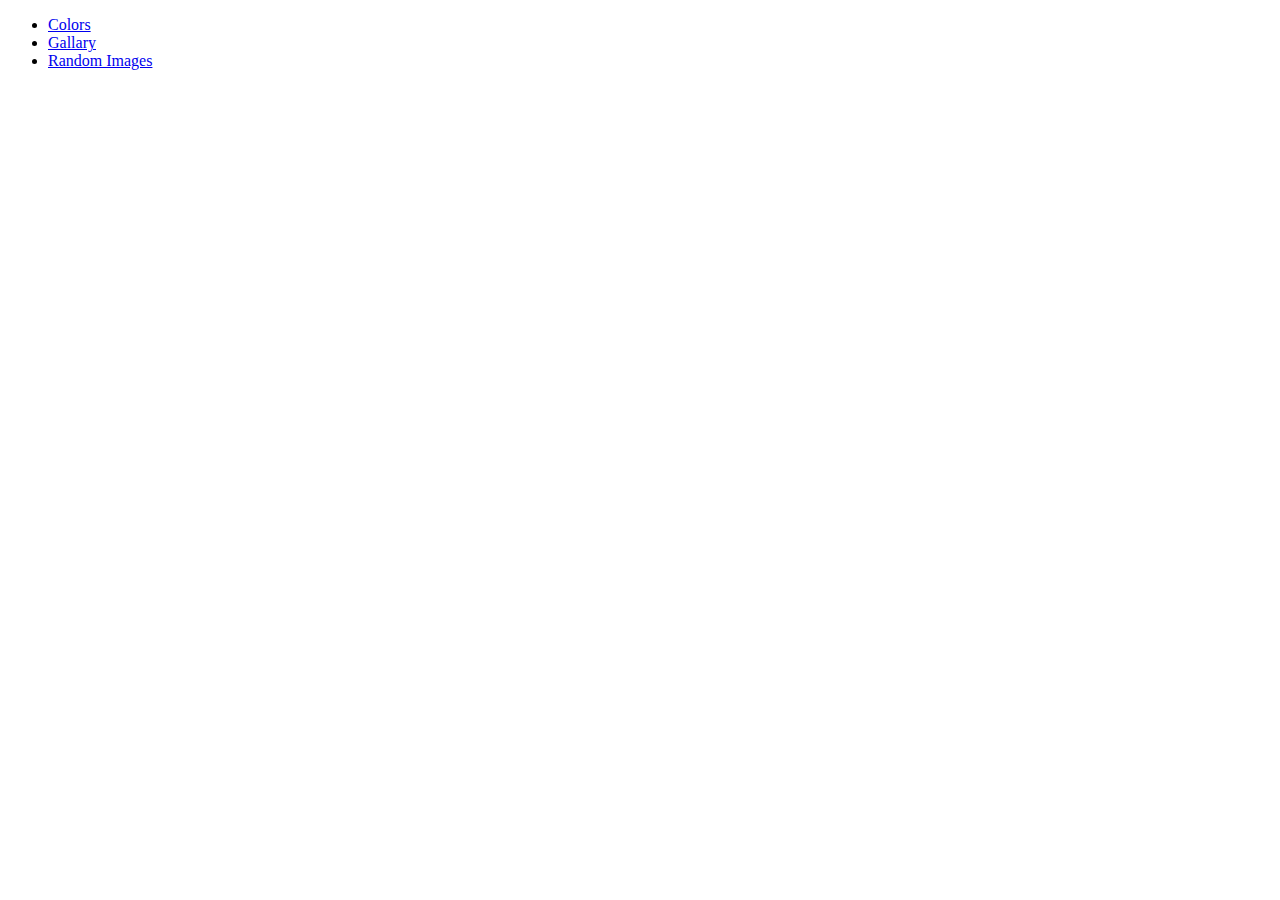
<file: index.html>
<!DOCTYPE html>
<html lang="en">

<head>
    <meta charset="UTF-8">
    <meta name="viewport" content="width=device-width, initial-scale=1.0">
    <title>Js Sandbox</title>
</head>

<body>

    <div class="container">
        <ul>
            <li><a href="colors.html">Colors</a></li>
            <li><a href="gallary.html">Gallary</a></li>
            <li><a href="randomImage.html">Random Images</a></li>
        </ul>
    </div>



</body>

</html>
</file>
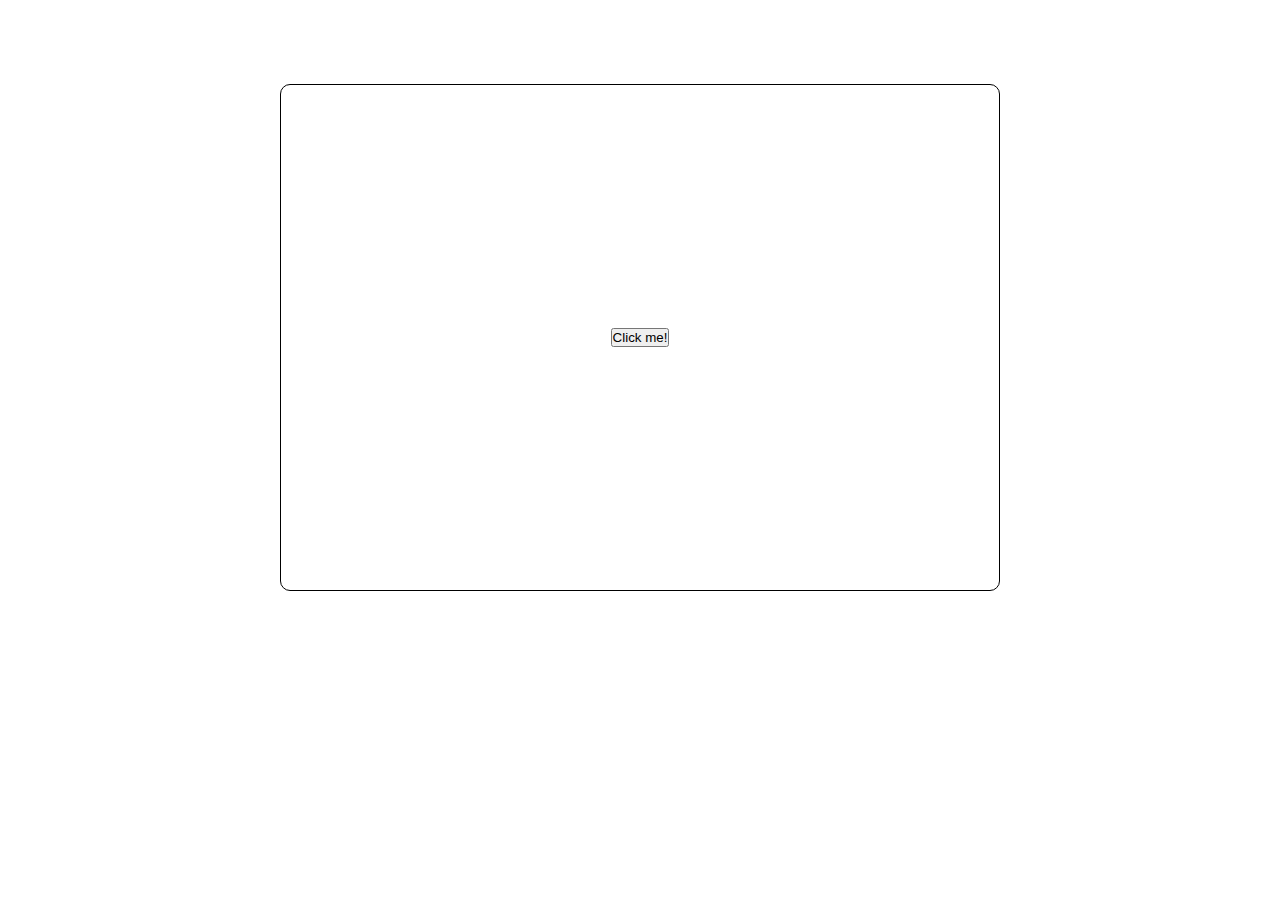
<file: colors.html>
<!DOCTYPE html>
<html lang="en">
<head>
    <meta charset="UTF-8">
    <meta name="viewport" content="width=device-width, initial-scale=1.0">
    <title>Random Colors</title>
    <link rel="stylesheet" href="css/colors.css">
</head>
<body>
    
    <div class="container">
        <div class="box-container">
            <div class="box">
                <button>
                    Click me! 
                </button>
            </div>
        </div>
    </div>
<script src="js/colors.js"></script>
</body>
</html>
</file>
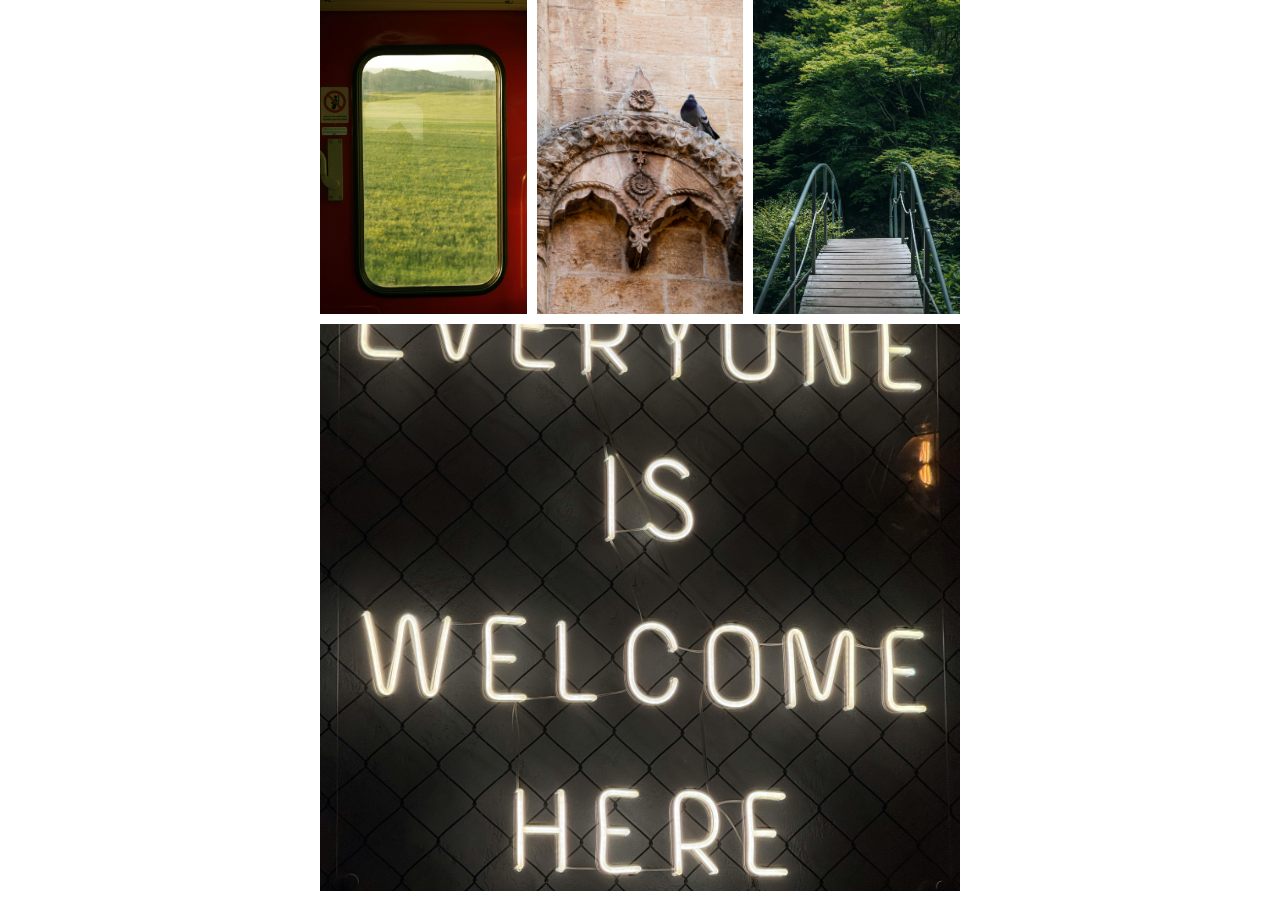
<file: gallary.html>
<!DOCTYPE html>
<html lang="en">
<head>
    <meta charset="UTF-8">
    <meta name="viewport" content="width=device-width, initial-scale=1.0">
    <title>JS Gallary</title>
    <link rel="stylesheet" href="css/imges.css">
</head>
<body>
    
    <div class="container">
        <div class="gallary">
            <div class="gallary-image gallary-image1">
                <img src="images/pic1.jpg" alt="">
            </div>

            <div class="gallary-image gallary-image2">
                <img src="images/pic6.jpg" alt="">
            </div>

            <div class="gallary-image gallary-image3">
                <img src="images/pic5.jpg" alt="">
            </div>

            <div class="gallary-image gallary-image4">
                <img src="images/pic4.jpg" alt="">
            </div>
        </div>
    </div>
<script src="js/images.js"></script>
</body>
</html>
</file>
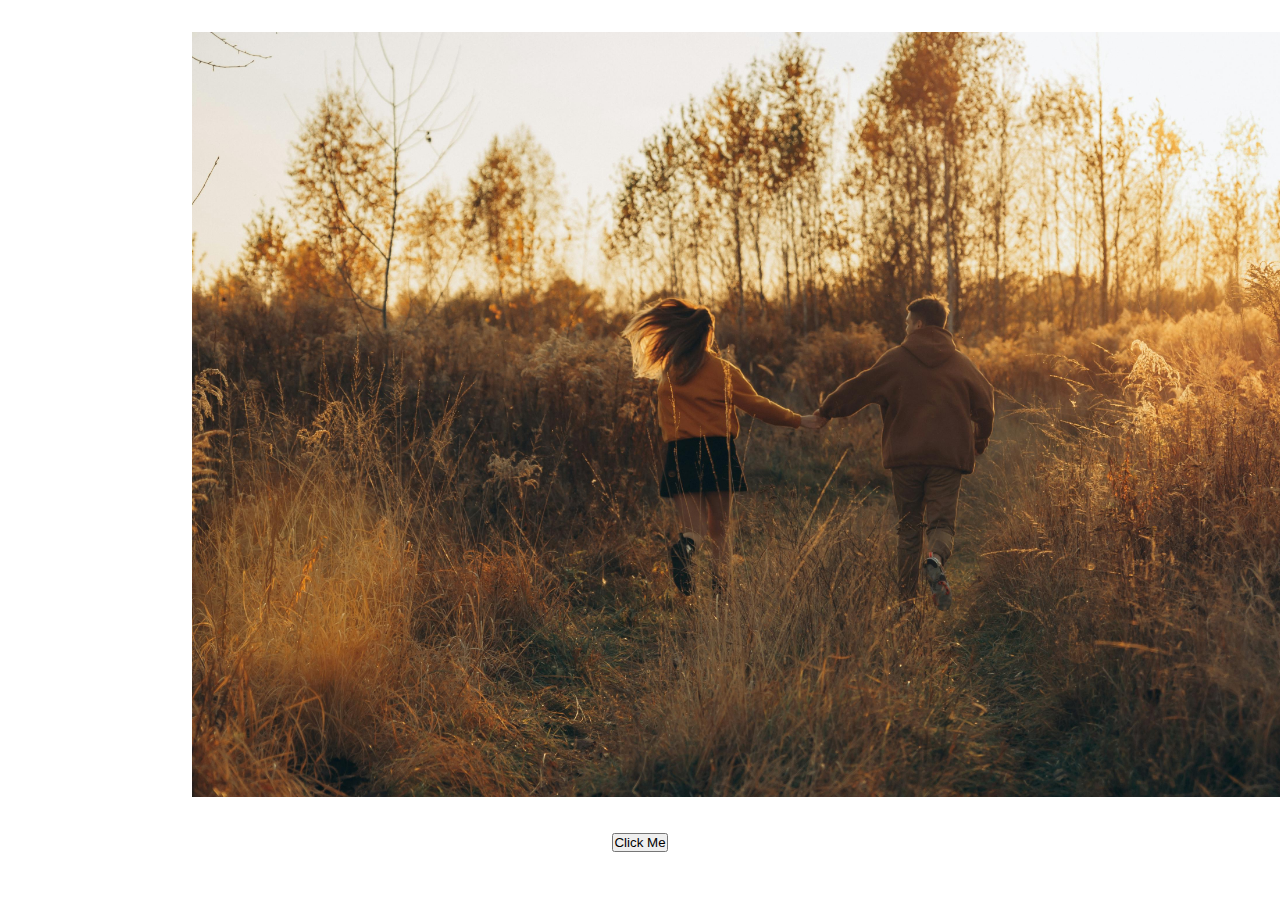
<file: randomImage.html>
<!DOCTYPE html>
<html lang="en">
<head>
    <meta charset="UTF-8">
    <meta name="viewport" content="width=device-width, initial-scale=1.0">
    <title>Random Image</title>
    <link rel="stylesheet" href="css/randomImage.css">
</head>
<body>
    <div class="container">
        <div class="container-imges">
            <img src="images/pic3.jpg" alt="">
        </div>
        <div class="btn">
            <button>Click Me</button>
        </div>
    </div>
   
<script src="js/randomImage.js"></script>
</body>
</html>
</file>
<file: css/colors.css>
*
{
    box-sizing: border-box;
    margin: 0;
    padding: 0;
}

.box-container
{
    display: flex;
    align-items: center;
    justify-content: center;
    height: 75vh;
    width: 75%;
    margin: 0 auto;
}

.box
{
    display: flex;
    align-items: center;
    justify-content: center;
    border: 1px solid #000;
    border-radius: 10px;
    height: 75%;
    margin: 0 auto;
    width: 75%;
}
</file>
<file: css/imges.css>
*
{
    margin: 0;
    padding: 0;
    box-sizing: border-box;
}

.gallary
{
    display: grid;
    height: 99vh;
    gap: 10px;
    grid-template-columns: repeat(3, 1fr);
    grid-template-rows: repeat(3, 1fr);
    margin: 0 auto;
    width: 50%;
}

.gallary-image img
{
    height: 100%;
    width: 100%;
    object-fit: cover;
}

.gallary-image4
{
    grid-column: 1/4;
    grid-row: 2/4;
}
</file>
<file: css/randomImage.css>
*
{
    margin: 0;
    padding: 0;
    box-sizing: border-box;
}

.container
{
    height: 100vh;
    width: 75%;
    margin: 0 auto;
    text-align: center;
}

.container-imges img
{
    object-fit: cover;
    margin: 2rem;
    height: 85vh;
}
</file>
